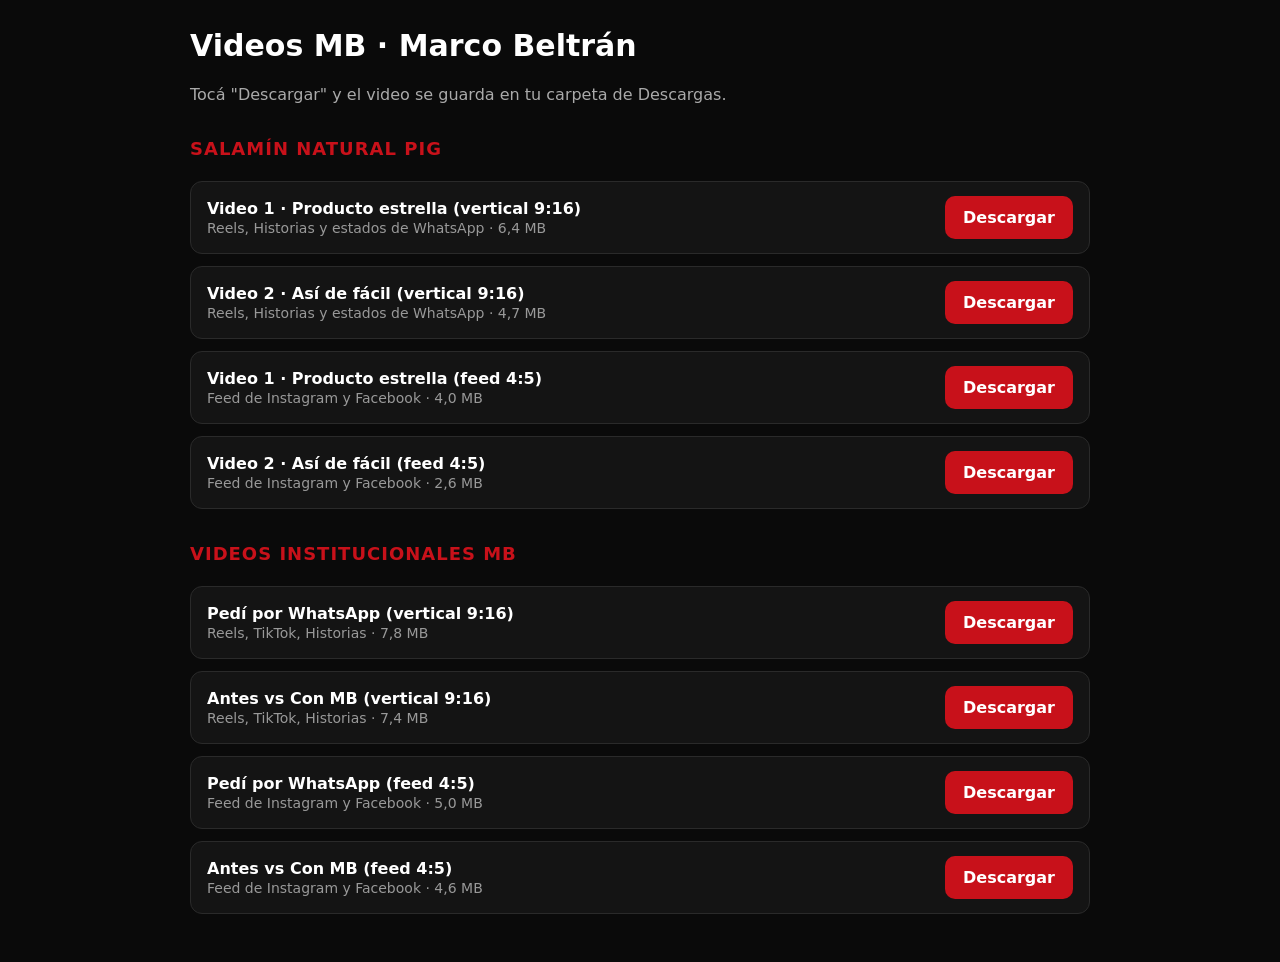
<file: videos/index.html>
<!doctype html>
<html lang="es">
<head>
<meta charset="utf-8">
<meta name="viewport" content="width=device-width,initial-scale=1">
<meta name="robots" content="noindex">
<title>Videos MB</title>
<style>
  body{margin:0;background:#0A0A0A;color:#fff;font-family:system-ui,-apple-system,"Segoe UI",sans-serif;padding:28px 16px 48px}
  .wrap{max-width:900px;margin:0 auto;display:grid;gap:22px}
  h1{margin:0;font-size:30px} h2{margin:12px 0 0;font-size:18px;color:#C8111A;text-transform:uppercase;letter-spacing:1px}
  p{margin:0;color:#aaa}
  .list{display:grid;gap:12px}
  .row{display:flex;justify-content:space-between;align-items:center;gap:12px;flex-wrap:wrap;background:#141414;border:1px solid #2a2a2a;border-radius:12px;padding:14px 16px}
  .row b{display:block} .row span{color:#999;font-size:14px}
  a.btn{background:#C8111A;color:#fff;text-decoration:none;font-weight:700;padding:12px 18px;border-radius:10px;white-space:nowrap}
  a.btn:hover{background:#A00D14}
</style>
</head>
<body>
<div class="wrap">
  <h1>Videos MB · Marco Beltrán</h1>
  <p>Tocá "Descargar" y el video se guarda en tu carpeta de Descargas.</p>

  <h2>Salamín Natural Pig</h2>
  <div class="list">
    <div class="row"><div><b>Video 1 · Producto estrella (vertical 9:16)</b><span>Reels, Historias y estados de WhatsApp · 6,4 MB</span></div><a class="btn" href="MB_Salamin_Video1_Producto_estrella_9x16.mp4" download>Descargar</a></div>
    <div class="row"><div><b>Video 2 · Así de fácil (vertical 9:16)</b><span>Reels, Historias y estados de WhatsApp · 4,7 MB</span></div><a class="btn" href="MB_Salamin_Video2_Asi_de_facil_9x16.mp4" download>Descargar</a></div>
    <div class="row"><div><b>Video 1 · Producto estrella (feed 4:5)</b><span>Feed de Instagram y Facebook · 4,0 MB</span></div><a class="btn" href="MB_Salamin_Video1_Producto_estrella_feed_4x5.mp4" download>Descargar</a></div>
    <div class="row"><div><b>Video 2 · Así de fácil (feed 4:5)</b><span>Feed de Instagram y Facebook · 2,6 MB</span></div><a class="btn" href="MB_Salamin_Video2_Asi_de_facil_feed_4x5.mp4" download>Descargar</a></div>
  </div>

  <h2>Videos institucionales MB</h2>
  <div class="list">
    <div class="row"><div><b>Pedí por WhatsApp (vertical 9:16)</b><span>Reels, TikTok, Historias · 7,8 MB</span></div><a class="btn" href="MB_Video1_Reels-TikTok-Stories_9x16.mp4" download>Descargar</a></div>
    <div class="row"><div><b>Antes vs Con MB (vertical 9:16)</b><span>Reels, TikTok, Historias · 7,4 MB</span></div><a class="btn" href="MB_Video2_Reels-TikTok-Stories_9x16.mp4" download>Descargar</a></div>
    <div class="row"><div><b>Pedí por WhatsApp (feed 4:5)</b><span>Feed de Instagram y Facebook · 5,0 MB</span></div><a class="btn" href="MB_Video1_Feed-Instagram-Facebook_4x5.mp4" download>Descargar</a></div>
    <div class="row"><div><b>Antes vs Con MB (feed 4:5)</b><span>Feed de Instagram y Facebook · 4,6 MB</span></div><a class="btn" href="MB_Video2_Feed-Instagram-Facebook_4x5.mp4" download>Descargar</a></div>
  </div>
</div>
</body>
</html>
</file>
